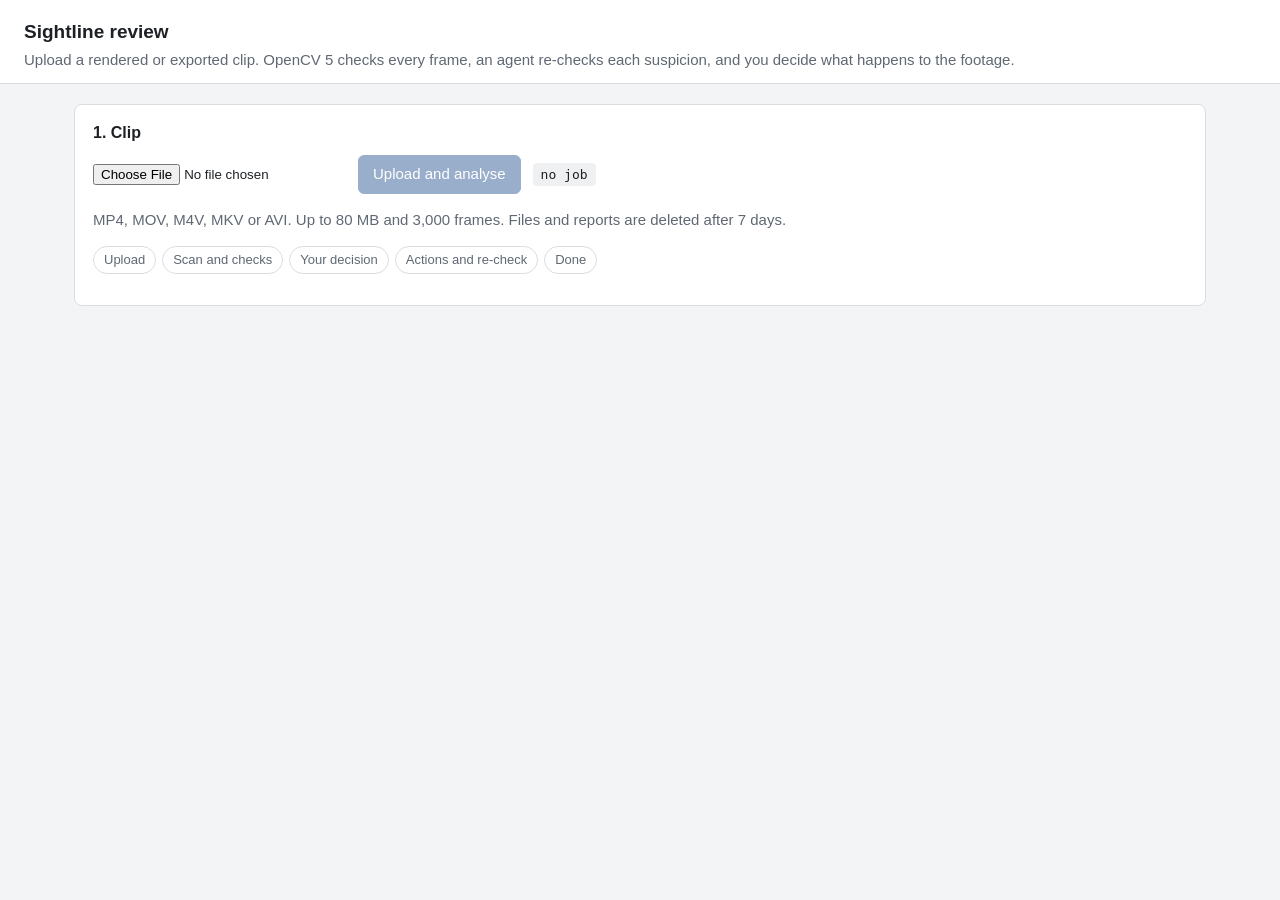
<file: aws/api/index.html>
<!doctype html>
<html lang="en">
<head>
<meta charset="utf-8">
<meta name="viewport" content="width=device-width, initial-scale=1">
<title>Sightline review</title>
<style>
  :root {
    --ink: #1d2126; --muted: #5f6873; --line: #d9dde2; --panel: #ffffff; --page: #f3f4f6;
    --defect: #b42318; --defect-bg: #fdecea; --review: #9a5b00; --review-bg: #fff4e0;
    --dismissed: #5f6873; --dismissed-bg: #eef0f2; --ok: #1f7a3e; --ok-bg: #e7f5ec; --accent: #1f4e8c;
    --mono: ui-monospace, "SF Mono", Menlo, Consolas, monospace;
  }
  * { box-sizing: border-box; }
  body { margin: 0; font: 15px/1.5 -apple-system, BlinkMacSystemFont, "Segoe UI", Roboto, sans-serif; color: var(--ink); background: var(--page); }
  header { padding: 18px 24px 12px; border-bottom: 1px solid var(--line); background: var(--panel); }
  header h1 { margin: 0; font-size: 19px; }
  header p { margin: 2px 0 0; color: var(--muted); }
  main { max-width: 1180px; margin: 0 auto; padding: 20px 24px 60px; display: grid; grid-template-columns: minmax(0, 1fr); gap: 18px; }
  section { background: var(--panel); border: 1px solid var(--line); border-radius: 8px; padding: 16px 18px; min-width: 0; overflow-x: auto; }
  h2 { margin: 0 0 10px; font-size: 16px; }
  .row { display: flex; gap: 12px; align-items: center; flex-wrap: wrap; }
  button { font: inherit; padding: 7px 14px; border-radius: 6px; border: 1px solid var(--accent); background: var(--accent); color: #fff; cursor: pointer; }
  button.secondary { background: #fff; color: var(--accent); }
  button:disabled { opacity: .45; cursor: not-allowed; }
  button:focus-visible, input:focus-visible, summary:focus-visible { outline: 3px solid #7aa7e0; outline-offset: 2px; }
  .status { font-family: var(--mono); font-size: 13px; padding: 2px 8px; border-radius: 4px; background: var(--dismissed-bg); }
  .steps { display: flex; gap: 6px; flex-wrap: wrap; margin-top: 10px; }
  .step { font-size: 13px; padding: 3px 10px; border-radius: 999px; border: 1px solid var(--line); color: var(--muted); }
  .step.done { border-color: var(--ok); color: var(--ok); background: var(--ok-bg); }
  .step.now { border-color: var(--accent); color: var(--accent); font-weight: 600; }
  .metrics { display: grid; grid-template-columns: repeat(auto-fit, minmax(140px, 1fr)); gap: 10px; }
  .metric { border: 1px solid var(--line); border-radius: 6px; padding: 8px 10px; }
  .metric b { display: block; font-size: 20px; font-family: var(--mono); }
  .metric span { color: var(--muted); font-size: 13px; }
  table { width: 100%; border-collapse: collapse; }
  th, td { text-align: left; padding: 8px 6px; border-bottom: 1px solid var(--line); vertical-align: top; }
  th { font-size: 13px; color: var(--muted); font-weight: 600; }
  td.frames { font-family: var(--mono); white-space: nowrap; }
  .verdict { font-size: 12px; font-weight: 600; padding: 2px 8px; border-radius: 4px; white-space: nowrap; }
  .v-defect { color: var(--defect); background: var(--defect-bg); }
  .v-needs_review { color: var(--review); background: var(--review-bg); }
  .v-dismissed { color: var(--dismissed); background: var(--dismissed-bg); }
  .v-approved { color: var(--ok); background: var(--ok-bg); }
  .thumbs { display: flex; gap: 4px; margin-top: 6px; flex-wrap: wrap; }
  .thumbs figure { margin: 0; }
  .thumbs img { width: 120px; height: auto; display: block; border-radius: 3px; border: 1px solid var(--line); }
  .thumbs figcaption { font: 11px var(--mono); color: var(--muted); }
  details { margin-top: 6px; }
  summary { cursor: pointer; color: var(--accent); font-size: 13px; }
  ol.trace { margin: 6px 0 0; padding-left: 18px; font-size: 13px; }
  ol.trace li { margin-bottom: 6px; }
  ol.trace ul { margin: 2px 0 0; padding-left: 16px; list-style: square; color: var(--muted); }
  ol.trace ul b { font-weight: 600; color: var(--ink); }
  ol.trace code { font-family: var(--mono); font-size: 12px; word-break: break-word; }
  .choice { display: flex; gap: 10px; font-size: 14px; }
  .error { color: var(--defect); }
  .muted { color: var(--muted); }
  video { max-width: 100%; border-radius: 6px; }
  @media (max-width: 720px) {
    main { padding: 12px; }
    th:nth-child(4), td:nth-child(4) { display: none; }
    .thumbs img { width: 84px; }
  }
</style>
</head>
<body>
<header>
  <h1>Sightline review</h1>
  <p>Upload a rendered or exported clip. OpenCV 5 checks every frame, an agent re-checks each suspicion, and you decide what happens to the footage.</p>
</header>
<main>
  <section aria-labelledby="h-upload">
    <h2 id="h-upload">1. Clip</h2>
    <div class="row">
      <input id="file" type="file" accept="video/*" aria-label="Video file">
      <button id="run" disabled>Upload and analyse</button>
      <span id="state" class="status" role="status" aria-live="polite">no job</span>
    </div>
    <p class="muted" id="limits">MP4, MOV, M4V, MKV or AVI. Up to 80 MB and 3,000 frames. Files and reports are deleted after 7 days.</p>
    <div class="steps" id="steps" aria-label="Workflow">
      <span class="step" data-s="upload">Upload</span><span class="step" data-s="analyzing">Scan and checks</span>
      <span class="step" data-s="awaiting_approval">Your decision</span><span class="step" data-s="acting">Actions and re-check</span><span class="step" data-s="done">Done</span>
    </div>
    <p id="error" class="error" role="alert"></p>
  </section>

  <section id="summary" hidden aria-labelledby="h-summary">
    <h2 id="h-summary">2. What the agent found</h2>
    <div class="metrics" id="metrics"></div>
  </section>

  <section id="findings" hidden aria-labelledby="h-findings">
    <h2 id="h-findings">3. Findings</h2>
    <p class="muted">Defects and items for review come first. Each one shows the frames around it and the checks that led to the verdict.</p>
    <table>
      <thead><tr><th>Frames</th><th>Finding</th><th>Verdict</th><th>Why</th><th>Your decision</th></tr></thead>
      <tbody id="rows"></tbody>
    </table>
    <details id="dismissed-box"><summary id="dismissed-summary">Dismissed as intended material</summary>
      <table><tbody id="dismissed-rows"></tbody></table></details>
    <div class="row" style="margin-top:12px">
      <button id="submit" disabled>Send decisions</button>
      <span class="muted" id="decision-note">Approve a defect to unlock its action. Nothing changes until you send.</span>
    </div>
  </section>

  <section id="actions" hidden aria-labelledby="h-actions">
    <h2 id="h-actions">4. Actions and re-check</h2>
    <div id="action-body"></div>
  </section>
</main>
<script>
const $ = (id) => document.getElementById(id);
let jobId = null, poller = null, latest = null;
const ORDER = ["upload", "analyzing", "awaiting_approval", "acting", "done"];

function setState(text, status) {
  $("state").textContent = text;
  const at = ORDER.indexOf(status === "queued" ? "analyzing" : status);
  document.querySelectorAll(".step").forEach((el) => {
    const i = ORDER.indexOf(el.dataset.s);
    el.classList.toggle("done", at > i || status === "done");
    el.classList.toggle("now", at === i && status !== "done");
  });
}

function fail(message) { $("error").textContent = message; setState("error", "error"); $("run").disabled = !$("file").files.length; }

$("file").addEventListener("change", () => { $("run").disabled = !$("file").files.length; });

// A job link (?job=<id>) reopens an existing job, e.g. to review it later or from another machine.
const linked = new URLSearchParams(location.search).get("job");
if (linked && /^[0-9a-f]{32}$/.test(linked)) { jobId = linked; setState("loading job", "analyzing"); poll(); }

$("run").addEventListener("click", async () => {
  const file = $("file").files[0];
  if (!file) return;
  $("error").textContent = ""; $("run").disabled = true;
  ["summary", "findings", "actions"].forEach((id) => ($(id).hidden = true));
  setState("creating job", "upload");
  try {
    const created = await api("POST", "/api/jobs", { filename: file.name, size: file.size });
    jobId = created.job_id;
    history.replaceState(null, "", `?job=${jobId}`);
    const form = new FormData();
    Object.entries(created.upload.fields).forEach(([k, v]) => form.append(k, v));
    form.append("file", file);
    setState("uploading", "upload");
    const up = await fetch(created.upload.url, { method: "POST", body: form });
    if (!up.ok) throw new Error(`upload failed (${up.status})`);
    await api("POST", `/api/jobs/${jobId}/start`, {});
    setState("scanning", "analyzing");
    poll();
  } catch (e) { fail(e.message); }
});

async function api(method, path, body) {
  const res = await fetch(path, { method, headers: { "content-type": "application/json" }, body: method === "GET" ? undefined : JSON.stringify(body) });
  const data = await res.json().catch(() => ({}));
  if (!res.ok) throw new Error(data.error || `${method} ${path} failed (${res.status})`);
  return data;
}

function poll() {
  clearInterval(poller);
  poller = setInterval(async () => {
    try {
      const data = await api("GET", `/api/jobs/${jobId}`);
      latest = data;
      const status = data.job.status;
      setState(status.replace("_", " "), status);
      if (data.findings) render(data);
      if (["awaiting_approval", "done", "failed", "expired"].includes(status)) {
        clearInterval(poller);
        $("run").disabled = !$("file").files.length;
        if (status === "failed") fail(data.job.error || "The job stopped with an error.");
        if (status === "expired") fail("Nobody decided within a day, so the job closed and the footage was not changed.");
        if (status === "done") renderActions(data);
      }
    } catch (e) { clearInterval(poller); fail(e.message); }
  }, 2000);
}

const fid = (f) => `${f.kind}:${f.start}-${f.end}`;
const label = (kind) => kind.replace(/_/g, " ");

function evidence(f, thumbs) {
  const frames = [...new Set([f.start - 1, f.start, f.end, f.end + 1])].filter((i) => thumbs[i]);
  if (!frames.length) return "";
  const names = { [f.start - 1]: "before", [f.start]: "first", [f.end]: f.start === f.end ? "frame" : "last", [f.end + 1]: "after" };
  return `<div class="thumbs">${frames.map((i) => `<figure><img src="${thumbs[i]}" alt="frame ${i} (${names[i]})" width="120"><figcaption>${i} ${names[i]}</figcaption></figure>`).join("")}</div>`;
}

// Measurements as short "name value" lines; numbers keep three decimals at most.
function value(v) {
  if (typeof v === "number") return Number.isInteger(v) ? String(v) : String(+v.toFixed(3));
  if (typeof v === "boolean") return v ? "yes" : "no";
  if (Array.isArray(v)) return v.map(value).join(v.length && typeof v[0] === "object" ? "; " : ", ");
  if (v && typeof v === "object") return Object.entries(v).map(([k, x]) => `${k.replace(/_/g, " ")} ${value(x)}`).join(", ");
  return String(v);
}

function measurements(result) {
  return `<ul>${Object.entries(result).map(([k, v]) => `<li><b>${escapeHtml(k.replace(/_/g, " "))}</b> ${escapeHtml(value(v))}</li>`).join("")}</ul>`;
}

function traceFor(f, trace) {
  const steps = trace.filter((s) => f.steps.includes(s.step));
  if (!steps.length) return "";
  return `<details><summary>How the agent decided (${steps.length} check${steps.length > 1 ? "s" : ""})</summary><ol class="trace">${steps.map((s) =>
    `<li><code>${s.tool}</code> because ${escapeHtml(s.trigger)} &rarr; <i>${escapeHtml(s.decision)}</i>${measurements(s.result)}</li>`).join("")}</ol></details>`;
}

function escapeHtml(text) { return String(text).replace(/[&<>"']/g, (c) => ({ "&": "&amp;", "<": "&lt;", ">": "&gt;", '"': "&quot;", "'": "&#39;" }[c])); }

function render(data) {
  const s = data.summary;
  $("summary").hidden = false;
  $("metrics").innerHTML = [
    [s.defects, "defects"], [s.needs_review, "for your review"], [s.dismissed, "dismissed as intended"],
    [s.frames_scanned, "frames scanned"], [s.ms_per_frame_first_pass + " ms", "per frame, first pass"], [s.tool_calls, "follow-up checks"],
  ].map(([v, t]) => `<div class="metric"><b>${v}</b><span>${t}</span></div>`).join("");

  const thumbs = (data.media && data.media.thumbs) || {};
  const flagged = data.findings.filter((f) => f.verdict !== "dismissed").sort((a, b) => (a.verdict === "defect" ? 0 : 1) - (b.verdict === "defect" ? 0 : 1) || a.start - b.start);
  const waiting = data.job.status === "awaiting_approval";
  $("rows").innerHTML = flagged.length ? flagged.map((f) => {
    const decided = f.approval === "approved" || f.approval === "rejected";
    const control = f.approval === "pending" && waiting
      ? `<div class="choice" role="radiogroup" aria-label="Decision for ${label(f.kind)} ${f.start}-${f.end}">
           <label><input type="radio" name="${fid(f)}" value="approve"> Approve</label>
           <label><input type="radio" name="${fid(f)}" value="reject"> Reject</label></div>
         <div class="muted" style="font-size:13px">${escapeHtml(f.proposed_action || "")}</div>`
      : decided ? `<span class="verdict v-approved">${f.approval}</span>` : `<span class="muted">${f.approval.replace("_", " ")}</span>`;
    return `<tr><td class="frames">${f.start}&ndash;${f.end}</td><td>${label(f.kind)}${evidence(f, thumbs)}${traceFor(f, data.trace)}</td>
      <td><span class="verdict v-${f.verdict}">${f.verdict.replace("_", " ")}</span><div class="muted" style="font-size:12px">confidence ${f.confidence.toFixed(2)}</div></td>
      <td>${escapeHtml(f.reason)}</td><td>${control}</td></tr>`;
  }).join("") : `<tr><td colspan="5" class="muted">No defects and nothing to review.</td></tr>`;

  const dismissed = data.findings.filter((f) => f.verdict === "dismissed");
  $("dismissed-summary").textContent = `Dismissed as intended material (${dismissed.length})`;
  $("dismissed-rows").innerHTML = dismissed.map((f) => `<tr><td class="frames">${f.start}&ndash;${f.end}</td><td>${label(f.kind)}${traceFor(f, data.trace)}</td><td>${escapeHtml(f.reason)}</td></tr>`).join("");
  $("findings").hidden = false;

  $("submit").disabled = !waiting;
  document.querySelectorAll('#rows input[type=radio]').forEach((r) => r.addEventListener("change", () => {
    $("submit").disabled = !document.querySelector('#rows input[type=radio]:checked');
  }));
  $("submit").disabled = true;
}

$("submit").addEventListener("click", async () => {
  const decisions = [...document.querySelectorAll('#rows input[type=radio]:checked')].map((r) => ({ finding: r.name, decision: r.value }));
  if (!decisions.length) return;
  $("submit").disabled = true;
  try {
    await api("POST", `/api/jobs/${jobId}/decisions`, { decisions, by: "reviewer" });
    setState("applying approved actions", "acting");
    poll();
  } catch (e) { fail(e.message); }
});

// "black_frame:730-731" -> "black frame, frames 730–731"
function rangeName(id) {
  const [kind, span] = id.split(":");
  const [a, b] = span.split("-");
  return `${label(kind)}, ${a === b ? `frame ${a}` : `frames ${a}&ndash;${b}`}`;
}

function renderActions(data) {
  const actions = data.job.actions;
  if (!actions) return;
  const v = actions.verification;
  const parts = [];
  const list = (ids) => `<ul>${ids.map((id) => `<li>${rangeName(escapeHtml(id))}</li>`).join("")}</ul>`;
  if (actions.repaired_ranges && actions.repaired_ranges.length)
    parts.push(`<p>Repaired in a preview copy by holding the nearest good frame of the same shot:</p>${list(actions.repaired_ranges)}`);
  if (actions.rerender_ranges && actions.rerender_ranges.length)
    parts.push(`<p>Sent to the re-render list (lost or held frames cannot be rebuilt from the export):</p>${list(actions.rerender_ranges)}`);
  if (v) parts.push(v.clean
    ? `<p><span class="verdict v-approved">re-check clean</span> The agent analysed the preview again; none of the repaired ranges is flagged.</p>`
    : `<p><span class="verdict v-defect">re-check failed</span> Still flagged after repair:</p>${list(v.still_flagged)}`);
  if (data.media && data.media.repair_preview) parts.push(`<video controls src="${data.media.repair_preview}" aria-label="Repair preview"></video>`);
  if (!parts.length) parts.push(`<p class="muted">No action was approved, so the footage was left as it is.</p>`);
  $("action-body").innerHTML = parts.join("");
  $("actions").hidden = false;
}
</script>
</body>
</html>
</file>
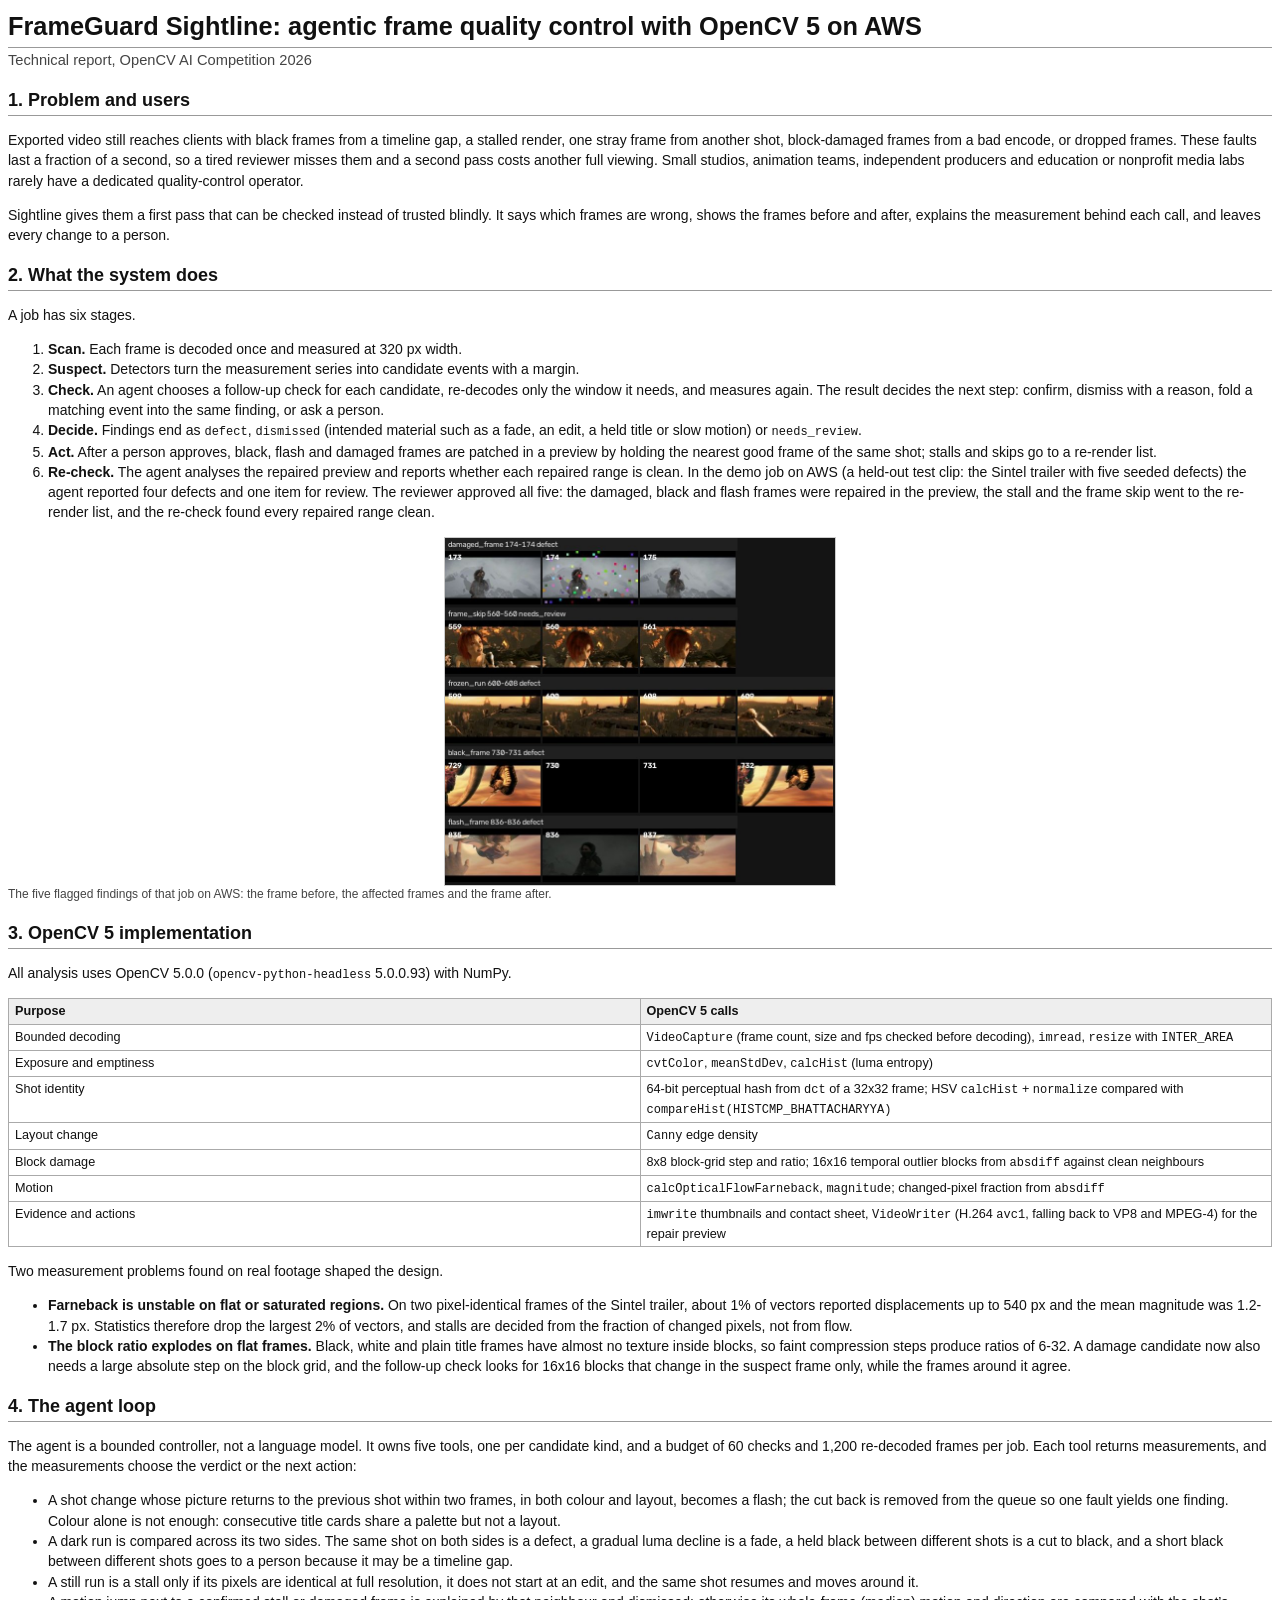
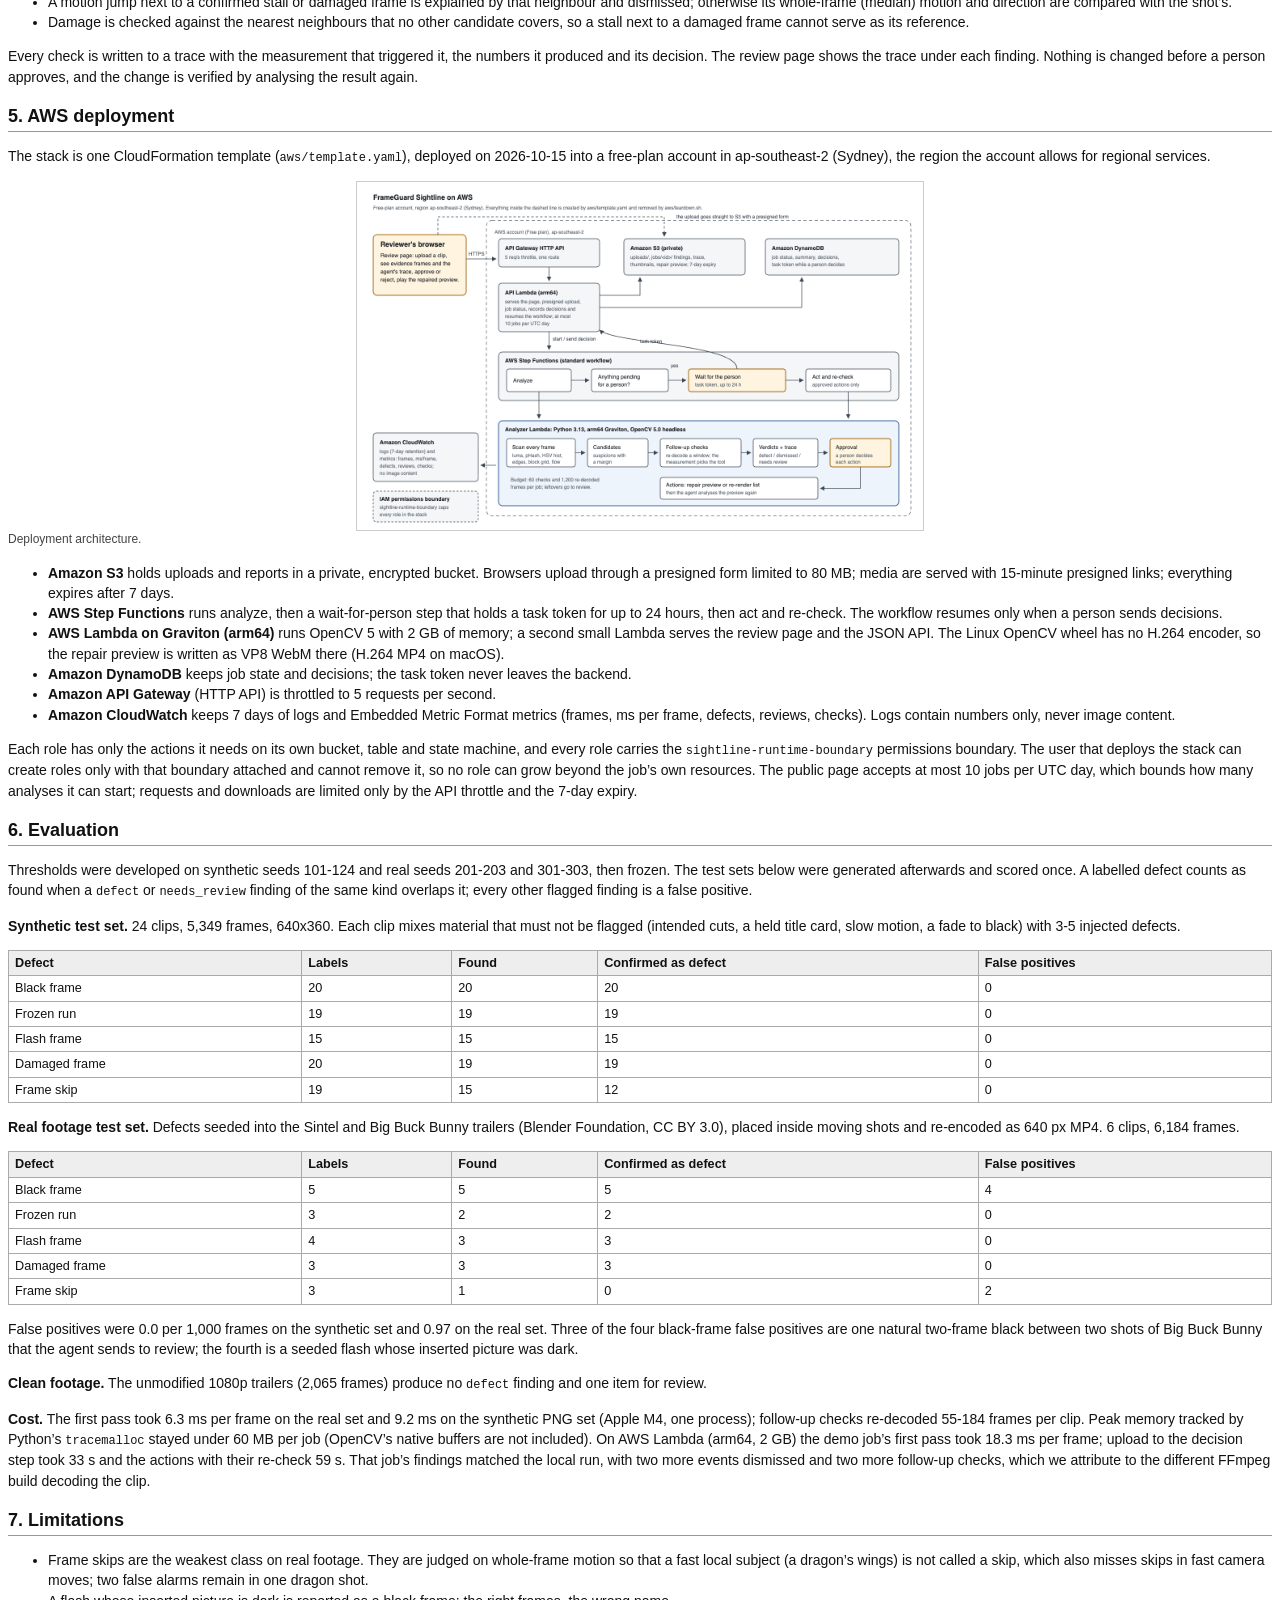
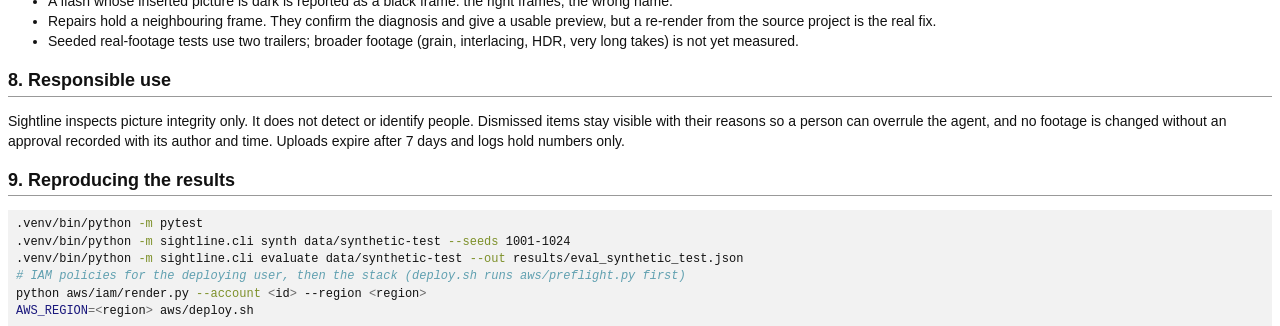
<file: docs/REPORT.html>
<!DOCTYPE html>
<html xmlns="http://www.w3.org/1999/xhtml">
<head>
  <meta charset="utf-8" />
  <meta name="generator" content="pandoc 3.12.1" />
  <meta name="viewport" content="width=device-width, initial-scale=1.0, user-scalable=yes" />
  <title>Sightline report</title>
  <style>

span.smallcaps{font-variant: small-caps;}
div.columns{display: flex; gap: 1.5em;}
div.column{flex: auto;}
@media screen {
div.columns{gap: min(4vw, 1.5em);}
div.column{overflow-x: auto;}
}
div.hanging-indent{margin-left: 1.5em; text-indent: -1.5em;}

ul.task-list[class]{list-style: none;}
ul.task-list li input[type="checkbox"] {
font-size: inherit;
width: 0.8em;
margin: 0 0.8em 0.2em -1.6em;
vertical-align: middle;
}

html { -webkit-text-size-adjust: 100%; }
pre > code.sourceCode { white-space: pre; position: relative; }
pre > code.sourceCode > span { display: inline-block; line-height: 1.25; }
pre > code.sourceCode > span:empty { height: 1.2em; }
.sourceCode { overflow: visible; }
code.sourceCode > span { color: inherit; text-decoration: inherit; }
div.sourceCode { margin: 1em 0; }
pre.sourceCode { margin: 0; }
@media screen {
div.sourceCode { overflow: auto; }
}
@media print {
pre > code.sourceCode { white-space: pre-wrap; }
pre > code.sourceCode > span { text-indent: -5em; padding-left: 5em; }
}
pre.numberSource code
{ counter-reset: source-line 0; }
pre.numberSource code > span
{ position: relative; left: -4em; counter-increment: source-line; }
pre.numberSource code > span > a:first-child::before
{ content: counter(source-line);
position: relative; left: -1em; text-align: right; vertical-align: baseline;
border: none; display: inline-block;
-webkit-touch-callout: none; -webkit-user-select: none;
-khtml-user-select: none; -moz-user-select: none;
-ms-user-select: none; user-select: none;
padding: 0 4px; width: 4em;
color: #aaaaaa;
}
pre.numberSource { margin-left: 3em; border-left: 1px solid #aaaaaa; padding-left: 4px; }
div.sourceCode
{ }
@media screen {
pre > code.sourceCode > span > a:first-child::before { text-decoration: underline; }
}
code span.al { color: #ff0000; font-weight: bold; } 
code span.an { color: #60a0b0; font-weight: bold; font-style: italic; } 
code span.at { color: #7d9029; } 
code span.bn { color: #40a070; } 
code span.bu { color: #008000; } 
code span.cf { color: #007020; font-weight: bold; } 
code span.ch { color: #4070a0; } 
code span.cn { color: #880000; } 
code span.co { color: #60a0b0; font-style: italic; } 
code span.cv { color: #60a0b0; font-weight: bold; font-style: italic; } 
code span.do { color: #ba2121; font-style: italic; } 
code span.dt { color: #902000; } 
code span.dv { color: #40a070; } 
code span.er { color: #ff0000; font-weight: bold; } 
code span.ex { } 
code span.fl { color: #40a070; } 
code span.fu { color: #06287e; } 
code span.im { color: #008000; font-weight: bold; } 
code span.in { color: #60a0b0; font-weight: bold; font-style: italic; } 
code span.kw { color: #007020; font-weight: bold; } 
code span.op { color: #666666; } 
code span.ot { color: #007020; } 
code span.pp { color: #bc7a00; } 
code span.sc { color: #4070a0; } 
code span.ss { color: #bb6688; } 
code span.st { color: #4070a0; } 
code span.va { color: #19177c; } 
code span.vs { color: #4070a0; } 
code span.wa { color: #60a0b0; font-weight: bold; font-style: italic; } 
</style>
  <style type="text/css">@page { size: A4; margin: 18mm 17mm; }
body { font: 10.5pt/1.45 -apple-system, "Helvetica Neue", Arial, sans-serif; color: #111; max-width: 100%; }
header h1.title { font-size: 19pt; margin: 0 0 2px; }
header p.subtitle { margin: 0 0 14px; color: #444; font-size: 11pt; }
h1 { font-size: 13.5pt; margin: 16px 0 6px; border-bottom: 1px solid #999; padding-bottom: 2px; page-break-after: avoid; break-after: avoid; }
pre, table { break-inside: avoid; }
p, li { orphans: 3; widows: 3; }
table { border-collapse: collapse; width: 100%; margin: 8px 0 10px; font-size: 9.5pt; page-break-inside: avoid; }
th, td { border: 1px solid #aaa; padding: 3px 6px; text-align: left; vertical-align: top; }
th { background: #eee; }
code { font-family: Menlo, Consolas, monospace; font-size: 9pt; }
pre { background: #f2f2f2; padding: 6px 8px; font-size: 8.8pt; white-space: pre-wrap; }
figure { margin: 8px 0 12px; page-break-inside: avoid; }
figure img { max-width: 100%; max-height: 92mm; border: 1px solid #ccc; display: block; margin: 0 auto; }
figcaption { font-size: 9pt; color: #444; }
</style>
</head>
<body>
<header id="title-block-header">
<h1 class="title">FrameGuard Sightline: agentic frame quality control
with OpenCV 5 on AWS</h1>
<p class="subtitle">Technical report, OpenCV AI Competition 2026</p>
</header>
<h1 id="problem-and-users">1. Problem and users</h1>
<p>Exported video still reaches clients with black frames from a
timeline gap, a stalled render, one stray frame from another shot,
block-damaged frames from a bad encode, or dropped frames. These faults
last a fraction of a second, so a tired reviewer misses them and a
second pass costs another full viewing. Small studios, animation teams,
independent producers and education or nonprofit media labs rarely have
a dedicated quality-control operator.</p>
<p>Sightline gives them a first pass that can be checked instead of
trusted blindly. It says which frames are wrong, shows the frames before
and after, explains the measurement behind each call, and leaves every
change to a person.</p>
<h1 id="what-the-system-does">2. What the system does</h1>
<p>A job has six stages.</p>
<ol type="1">
<li><strong>Scan.</strong> Each frame is decoded once and measured at
320 px width.</li>
<li><strong>Suspect.</strong> Detectors turn the measurement series into
candidate events with a margin.</li>
<li><strong>Check.</strong> An agent chooses a follow-up check for each
candidate, re-decodes only the window it needs, and measures again. The
result decides the next step: confirm, dismiss with a reason, fold a
matching event into the same finding, or ask a person.</li>
<li><strong>Decide.</strong> Findings end as <code>defect</code>,
<code>dismissed</code> (intended material such as a fade, an edit, a
held title or slow motion) or <code>needs_review</code>.</li>
<li><strong>Act.</strong> After a person approves, black, flash and
damaged frames are patched in a preview by holding the nearest good
frame of the same shot; stalls and skips go to a re-render list.</li>
<li><strong>Re-check.</strong> The agent analyses the repaired preview
and reports whether each repaired range is clean. In the demo job on AWS
(a held-out test clip: the Sintel trailer with five seeded defects) the
agent reported four defects and one item for review. The reviewer
approved all five: the damaged, black and flash frames were repaired in
the preview, the stall and the frame skip went to the re-render list,
and the re-check found every repaired range clean.</li>
</ol>
<figure>
<img src="[data-uri]" alt="The five flagged findings of that job on AWS: the frame before, the affected frames and the frame after." />
<figcaption aria-hidden="true">The five flagged findings of that job on
AWS: the frame before, the affected frames and the frame
after.</figcaption>
</figure>
<h1 id="opencv-5-implementation">3. OpenCV 5 implementation</h1>
<p>All analysis uses OpenCV 5.0.0 (<code>opencv-python-headless</code>
5.0.0.93) with NumPy.</p>
<table>
<colgroup>
<col style="width: 50%" />
<col style="width: 50%" />
</colgroup>
<thead>
<tr>
<th>Purpose</th>
<th>OpenCV 5 calls</th>
</tr>
</thead>
<tbody>
<tr>
<td>Bounded decoding</td>
<td><code>VideoCapture</code> (frame count, size and fps checked before
decoding), <code>imread</code>, <code>resize</code> with
<code>INTER_AREA</code></td>
</tr>
<tr>
<td>Exposure and emptiness</td>
<td><code>cvtColor</code>, <code>meanStdDev</code>,
<code>calcHist</code> (luma entropy)</td>
</tr>
<tr>
<td>Shot identity</td>
<td>64-bit perceptual hash from <code>dct</code> of a 32x32 frame; HSV
<code>calcHist</code> + <code>normalize</code> compared with
<code>compareHist(HISTCMP_BHATTACHARYYA)</code></td>
</tr>
<tr>
<td>Layout change</td>
<td><code>Canny</code> edge density</td>
</tr>
<tr>
<td>Block damage</td>
<td>8x8 block-grid step and ratio; 16x16 temporal outlier blocks from
<code>absdiff</code> against clean neighbours</td>
</tr>
<tr>
<td>Motion</td>
<td><code>calcOpticalFlowFarneback</code>, <code>magnitude</code>;
changed-pixel fraction from <code>absdiff</code></td>
</tr>
<tr>
<td>Evidence and actions</td>
<td><code>imwrite</code> thumbnails and contact sheet,
<code>VideoWriter</code> (H.264 <code>avc1</code>, falling back to VP8
and MPEG-4) for the repair preview</td>
</tr>
</tbody>
</table>
<p>Two measurement problems found on real footage shaped the design.</p>
<ul>
<li><strong>Farneback is unstable on flat or saturated regions.</strong>
On two pixel-identical frames of the Sintel trailer, about 1% of vectors
reported displacements up to 540 px and the mean magnitude was 1.2-1.7
px. Statistics therefore drop the largest 2% of vectors, and stalls are
decided from the fraction of changed pixels, not from flow.</li>
<li><strong>The block ratio explodes on flat frames.</strong> Black,
white and plain title frames have almost no texture inside blocks, so
faint compression steps produce ratios of 6-32. A damage candidate now
also needs a large absolute step on the block grid, and the follow-up
check looks for 16x16 blocks that change in the suspect frame only,
while the frames around it agree.</li>
</ul>
<h1 id="the-agent-loop">4. The agent loop</h1>
<p>The agent is a bounded controller, not a language model. It owns five
tools, one per candidate kind, and a budget of 60 checks and 1,200
re-decoded frames per job. Each tool returns measurements, and the
measurements choose the verdict or the next action:</p>
<ul>
<li>A shot change whose picture returns to the previous shot within two
frames, in both colour and layout, becomes a flash; the cut back is
removed from the queue so one fault yields one finding. Colour alone is
not enough: consecutive title cards share a palette but not a
layout.</li>
<li>A dark run is compared across its two sides. The same shot on both
sides is a defect, a gradual luma decline is a fade, a held black
between different shots is a cut to black, and a short black between
different shots goes to a person because it may be a timeline gap.</li>
<li>A still run is a stall only if its pixels are identical at full
resolution, it does not start at an edit, and the same shot resumes and
moves around it.</li>
<li>A motion jump next to a confirmed stall or damaged frame is
explained by that neighbour and dismissed; otherwise its whole-frame
(median) motion and direction are compared with the shot’s.</li>
<li>Damage is checked against the nearest neighbours that no other
candidate covers, so a stall next to a damaged frame cannot serve as its
reference.</li>
</ul>
<p>Every check is written to a trace with the measurement that triggered
it, the numbers it produced and its decision. The review page shows the
trace under each finding. Nothing is changed before a person approves,
and the change is verified by analysing the result again.</p>
<h1 id="aws-deployment">5. AWS deployment</h1>
<p>The stack is one CloudFormation template
(<code>aws/template.yaml</code>), deployed on 2026-10-15 into a
free-plan account in ap-southeast-2 (Sydney), the region the account
allows for regional services.</p>
<figure>
<img src="[data-uri]" alt="Deployment architecture." />
<figcaption aria-hidden="true">Deployment architecture.</figcaption>
</figure>
<ul>
<li><strong>Amazon S3</strong> holds uploads and reports in a private,
encrypted bucket. Browsers upload through a presigned form limited to 80
MB; media are served with 15-minute presigned links; everything expires
after 7 days.</li>
<li><strong>AWS Step Functions</strong> runs analyze, then a
wait-for-person step that holds a task token for up to 24 hours, then
act and re-check. The workflow resumes only when a person sends
decisions.</li>
<li><strong>AWS Lambda on Graviton (arm64)</strong> runs OpenCV 5 with 2
GB of memory; a second small Lambda serves the review page and the JSON
API. The Linux OpenCV wheel has no H.264 encoder, so the repair preview
is written as VP8 WebM there (H.264 MP4 on macOS).</li>
<li><strong>Amazon DynamoDB</strong> keeps job state and decisions; the
task token never leaves the backend.</li>
<li><strong>Amazon API Gateway</strong> (HTTP API) is throttled to 5
requests per second.</li>
<li><strong>Amazon CloudWatch</strong> keeps 7 days of logs and Embedded
Metric Format metrics (frames, ms per frame, defects, reviews, checks).
Logs contain numbers only, never image content.</li>
</ul>
<p>Each role has only the actions it needs on its own bucket, table and
state machine, and every role carries the
<code>sightline-runtime-boundary</code> permissions boundary. The user
that deploys the stack can create roles only with that boundary attached
and cannot remove it, so no role can grow beyond the job’s own
resources. The public page accepts at most 10 jobs per UTC day, which
bounds how many analyses it can start; requests and downloads are
limited only by the API throttle and the 7-day expiry.</p>
<h1 id="evaluation">6. Evaluation</h1>
<p>Thresholds were developed on synthetic seeds 101-124 and real seeds
201-203 and 301-303, then frozen. The test sets below were generated
afterwards and scored once. A labelled defect counts as found when a
<code>defect</code> or <code>needs_review</code> finding of the same
kind overlaps it; every other flagged finding is a false positive.</p>
<p><strong>Synthetic test set.</strong> 24 clips, 5,349 frames, 640x360.
Each clip mixes material that must not be flagged (intended cuts, a held
title card, slow motion, a fade to black) with 3-5 injected defects.</p>
<table>
<thead>
<tr>
<th>Defect</th>
<th>Labels</th>
<th>Found</th>
<th>Confirmed as defect</th>
<th>False positives</th>
</tr>
</thead>
<tbody>
<tr>
<td>Black frame</td>
<td>20</td>
<td>20</td>
<td>20</td>
<td>0</td>
</tr>
<tr>
<td>Frozen run</td>
<td>19</td>
<td>19</td>
<td>19</td>
<td>0</td>
</tr>
<tr>
<td>Flash frame</td>
<td>15</td>
<td>15</td>
<td>15</td>
<td>0</td>
</tr>
<tr>
<td>Damaged frame</td>
<td>20</td>
<td>19</td>
<td>19</td>
<td>0</td>
</tr>
<tr>
<td>Frame skip</td>
<td>19</td>
<td>15</td>
<td>12</td>
<td>0</td>
</tr>
</tbody>
</table>
<p><strong>Real footage test set.</strong> Defects seeded into the
Sintel and Big Buck Bunny trailers (Blender Foundation, CC BY 3.0),
placed inside moving shots and re-encoded as 640 px MP4. 6 clips, 6,184
frames.</p>
<table>
<thead>
<tr>
<th>Defect</th>
<th>Labels</th>
<th>Found</th>
<th>Confirmed as defect</th>
<th>False positives</th>
</tr>
</thead>
<tbody>
<tr>
<td>Black frame</td>
<td>5</td>
<td>5</td>
<td>5</td>
<td>4</td>
</tr>
<tr>
<td>Frozen run</td>
<td>3</td>
<td>2</td>
<td>2</td>
<td>0</td>
</tr>
<tr>
<td>Flash frame</td>
<td>4</td>
<td>3</td>
<td>3</td>
<td>0</td>
</tr>
<tr>
<td>Damaged frame</td>
<td>3</td>
<td>3</td>
<td>3</td>
<td>0</td>
</tr>
<tr>
<td>Frame skip</td>
<td>3</td>
<td>1</td>
<td>0</td>
<td>2</td>
</tr>
</tbody>
</table>
<p>False positives were 0.0 per 1,000 frames on the synthetic set and
0.97 on the real set. Three of the four black-frame false positives are
one natural two-frame black between two shots of Big Buck Bunny that the
agent sends to review; the fourth is a seeded flash whose inserted
picture was dark.</p>
<p><strong>Clean footage.</strong> The unmodified 1080p trailers (2,065
frames) produce no <code>defect</code> finding and one item for
review.</p>
<p><strong>Cost.</strong> The first pass took 6.3 ms per frame on the
real set and 9.2 ms on the synthetic PNG set (Apple M4, one process);
follow-up checks re-decoded 55-184 frames per clip. Peak memory tracked
by Python’s <code>tracemalloc</code> stayed under 60 MB per job
(OpenCV’s native buffers are not included). On AWS Lambda (arm64, 2 GB)
the demo job’s first pass took 18.3 ms per frame; upload to the decision
step took 33 s and the actions with their re-check 59 s. That job’s
findings matched the local run, with two more events dismissed and two
more follow-up checks, which we attribute to the different FFmpeg build
decoding the clip.</p>
<h1 id="limitations">7. Limitations</h1>
<ul>
<li>Frame skips are the weakest class on real footage. They are judged
on whole-frame motion so that a fast local subject (a dragon’s wings) is
not called a skip, which also misses skips in fast camera moves; two
false alarms remain in one dragon shot.</li>
<li>A flash whose inserted picture is dark is reported as a black frame:
the right frames, the wrong name.</li>
<li>Repairs hold a neighbouring frame. They confirm the diagnosis and
give a usable preview, but a re-render from the source project is the
real fix.</li>
<li>Seeded real-footage tests use two trailers; broader footage (grain,
interlacing, HDR, very long takes) is not yet measured.</li>
</ul>
<h1 id="responsible-use">8. Responsible use</h1>
<p>Sightline inspects picture integrity only. It does not detect or
identify people. Dismissed items stay visible with their reasons so a
person can overrule the agent, and no footage is changed without an
approval recorded with its author and time. Uploads expire after 7 days
and logs hold numbers only.</p>
<h1 id="reproducing-the-results">9. Reproducing the results</h1>
<div class="sourceCode" id="cb1"><pre class="sourceCode sh"><code class="sourceCode bash"><span id="cb1-1"><a href="#cb1-1" aria-hidden="true" tabindex="-1"></a><span class="ex">.venv/bin/python</span> <span class="at">-m</span> pytest</span>
<span id="cb1-2"><a href="#cb1-2" aria-hidden="true" tabindex="-1"></a><span class="ex">.venv/bin/python</span> <span class="at">-m</span> sightline.cli synth data/synthetic-test <span class="at">--seeds</span> 1001-1024</span>
<span id="cb1-3"><a href="#cb1-3" aria-hidden="true" tabindex="-1"></a><span class="ex">.venv/bin/python</span> <span class="at">-m</span> sightline.cli evaluate data/synthetic-test <span class="at">--out</span> results/eval_synthetic_test.json</span>
<span id="cb1-4"><a href="#cb1-4" aria-hidden="true" tabindex="-1"></a><span class="co"># IAM policies for the deploying user, then the stack (deploy.sh runs aws/preflight.py first)</span></span>
<span id="cb1-5"><a href="#cb1-5" aria-hidden="true" tabindex="-1"></a><span class="ex">python</span> aws/iam/render.py <span class="at">--account</span> <span class="op">&lt;</span>id<span class="op">&gt;</span> --region <span class="op">&lt;</span>region<span class="op">&gt;</span></span>
<span id="cb1-6"><a href="#cb1-6" aria-hidden="true" tabindex="-1"></a><span class="va">AWS_REGION</span><span class="op">=&lt;</span>region<span class="op">&gt;</span> aws/deploy.sh</span></code></pre></div>
</body>
</html>
</file>
